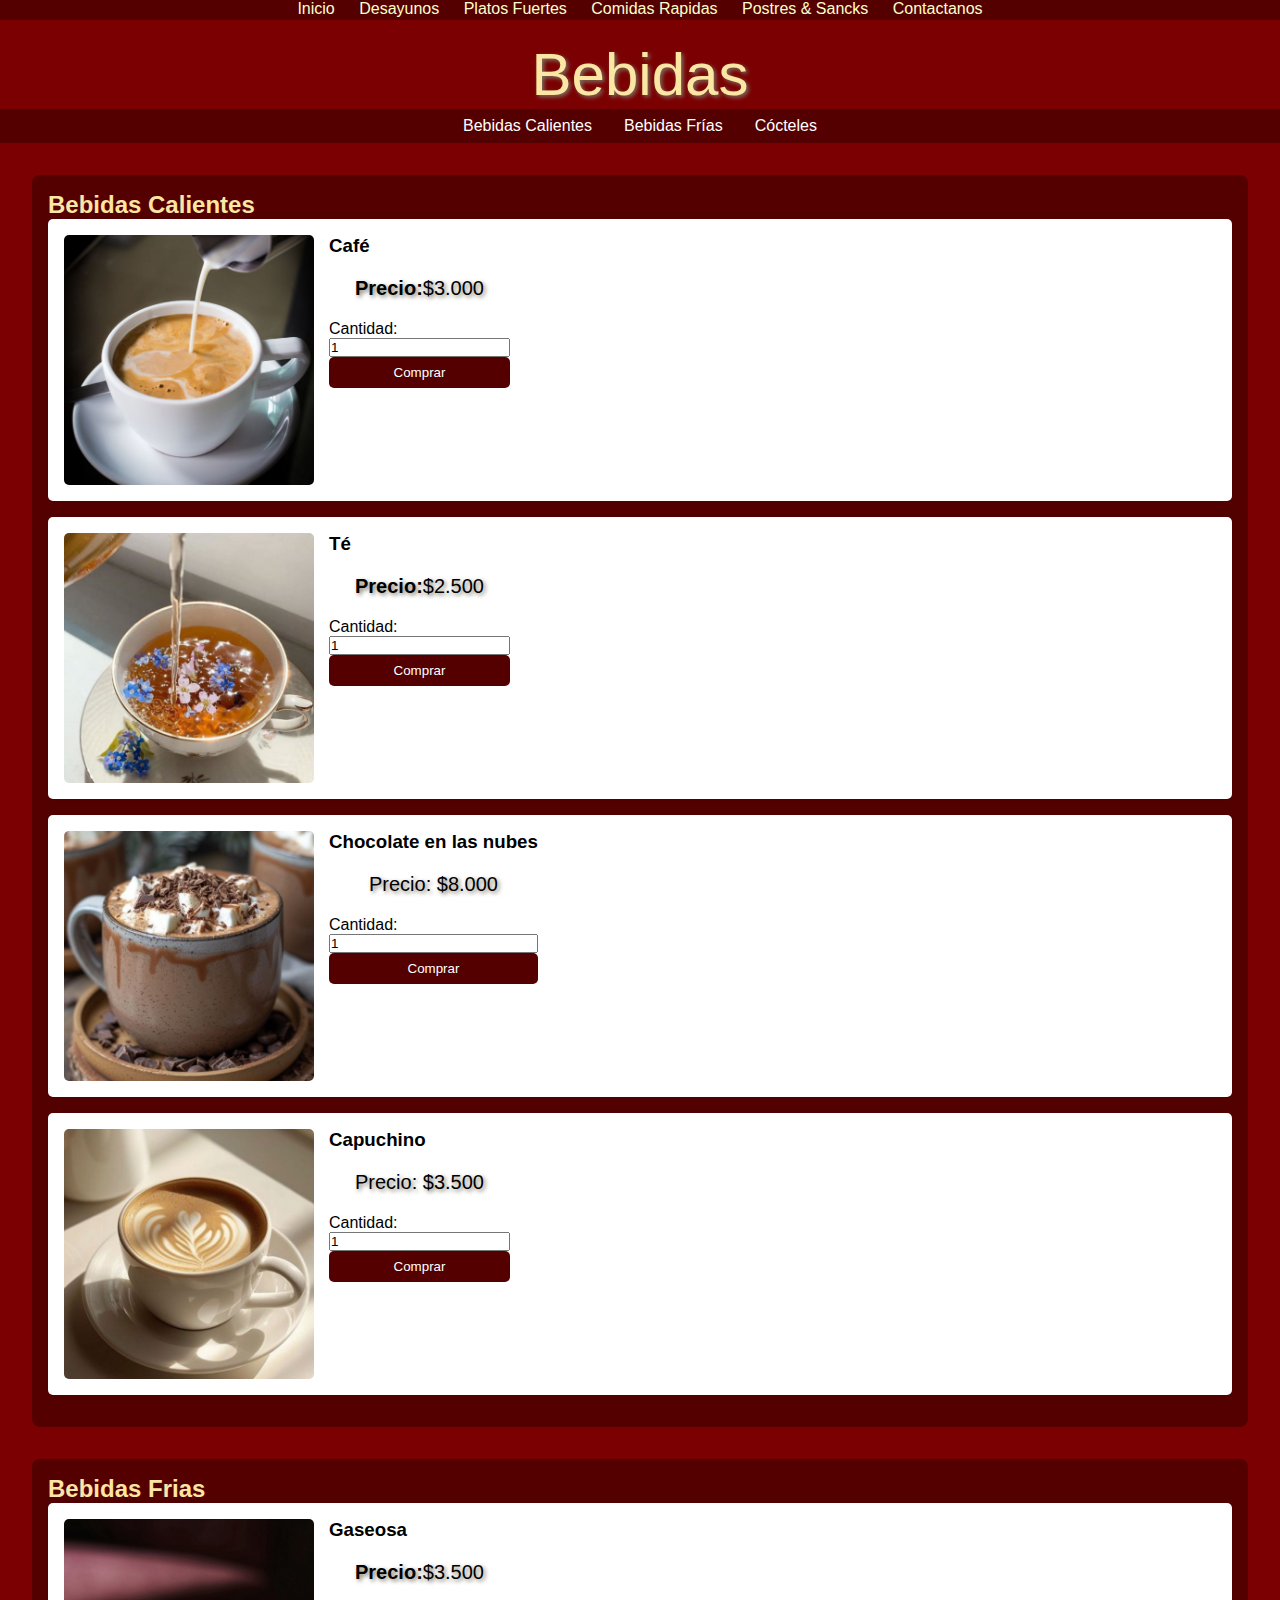
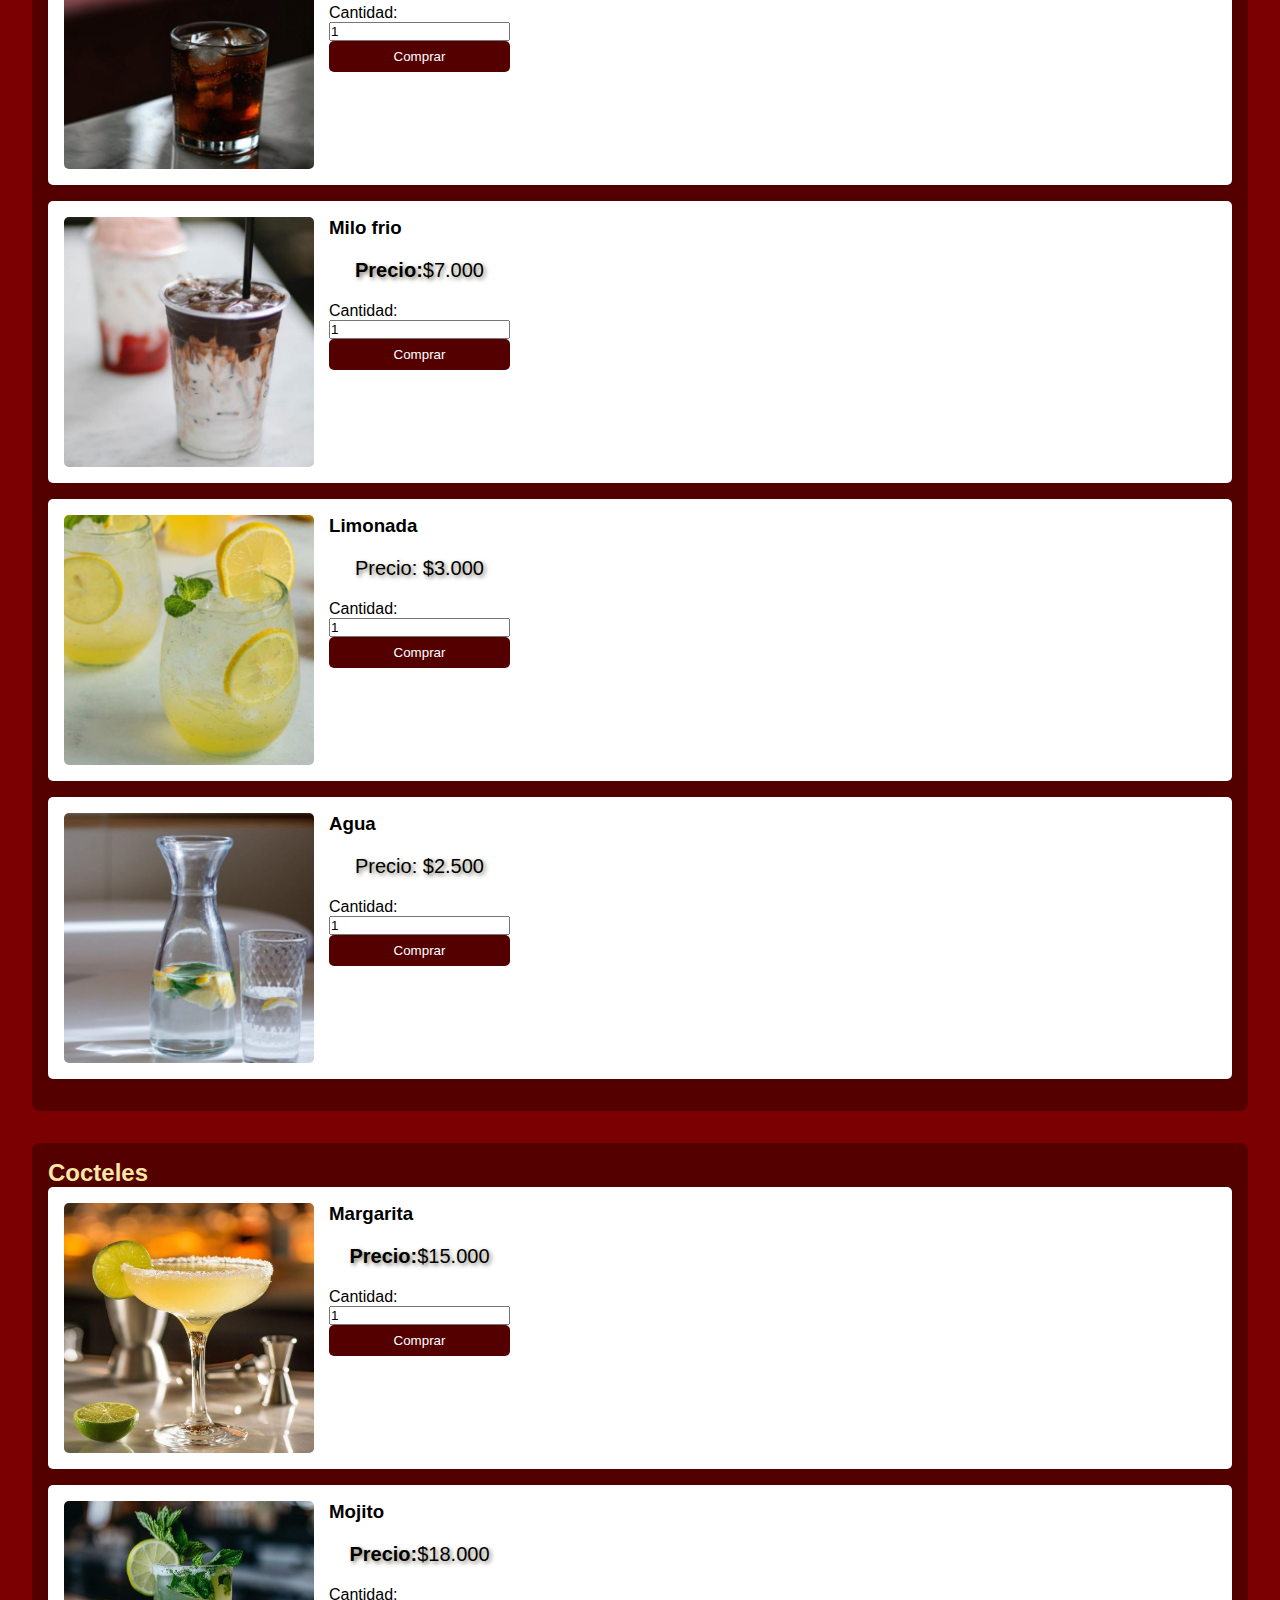
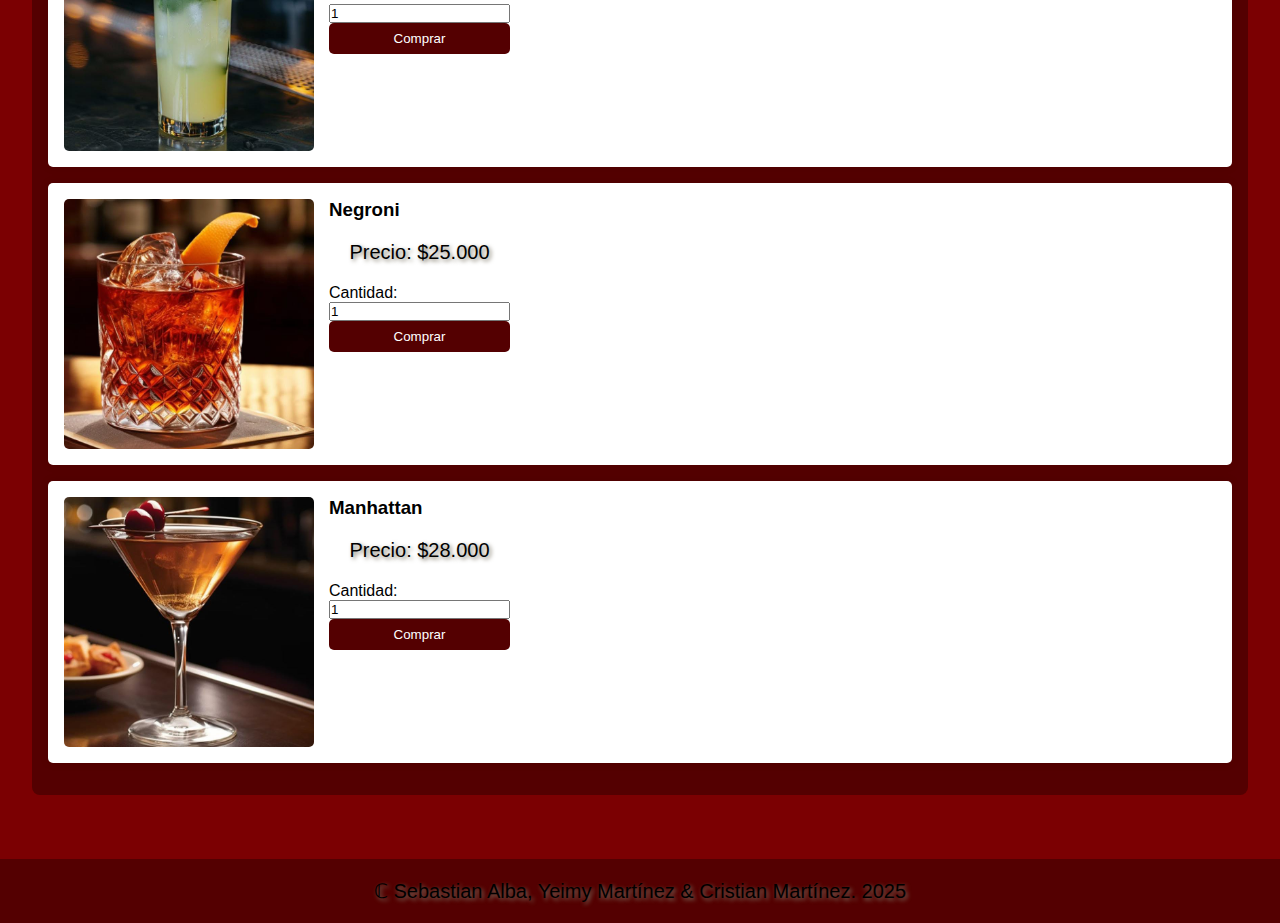
<file: Htmls/bebidas.html>
<!DOCTYPE html>
<html lang="es">
<head>
    <meta charset="UTF-8">
    <meta name="viewport" content="width=device-width, initial-scale=1.0">
    <title>Bebidas</title>

    <link rel="shortcut icon" href="../Sources/letra-d.png">
    <link rel="stylesheet" href="../Css/diseño.css">
    <link rel="stylesheet" href="../Css/stylesY.css">
</head>
<body>
    <div class="headerBody">
        <a href="../Index.html" class="eyelashes-body">Inicio</a>
        <a href="./desayunos.html"class="eyelashes-body">Desayunos</a>
        <a href="./platos_fuertes.html"class="eyelashes-body">Platos Fuertes</a>
        <a href="./comidas_rapidas.html"class="eyelashes-body">Comidas Rapidas</a>
        <a href="./postres_snacks.html"class="eyelashes-body">Postres & Sancks</a>
        <a href="./contacto.html"class="eyelashes-body">Contactanos</a>
    </div>
    
    <h1>Bebidas</h1>
    
    <nav>
        <ul>
            <li><a href="#bebidas-calientes">Bebidas Calientes</a></li>
            <li><a href="#bebidas-frias">Bebidas Frías</a></li>
            <li><a href="#cocteles">Cócteles</a></li>
        </ul>
    </nav>

    <main>

        <section id="bebidas-calientes">
            <h2>Bebidas Calientes</h2>
            <article>
                <div class="article-content">
                    <img src="../Sources/cafe.jpg" alt="Café">
                    <div class="info">  
                        <h3>Café</h3>
                        <p><strong>Precio:</strong> $3.000</p>
                        <label for="cantidad-cafe">Cantidad:</label>
                        <input type="number" id="cantidad-cafe" name="cantidad-cafe" min="1" value="1">
                        <button>Comprar</button>
                    </div>
                </div>
            </article>

            <article>
                <div class="article-content">
                    <img src="../Sources/te.jpg" alt="Té">
                    <div class="info">
                        <h3>Té</h3>
                        <p><strong>Precio:</strong> $2.500</p>
                        <label for="cantidad-te">Cantidad:</label>
                        <input type="number" id="cantidad-te" name="cantidad-te" min="1" value="1">
                        <button>Comprar</button>
                    </div>
                </div>
            </article>
            <article>
                <div class="article-content">
                    <img src="../Sources/chocolate.jpg" alt="chocolate">
                    <div class="info">  
                    <h3>Chocolate en las nubes</h3>
                    <p>Precio: $8.000</p>
                    <label for="cantidad-chocolate">Cantidad:</label>
                    <input type="number" id="cantidad-chocolate" name="cantidad-chocolate" min="1" value="1">
                    <button>Comprar</button>
                     </div>
                    </div>
                </article>
                <article>
                    <div class="article-content">
                        <img src="../Sources/capuchino.jpg" alt="capuchino">
                        <div class="info">  
                        <h3>Capuchino</h3>
                        <p>Precio: $3.500</p>
                        <label for="cantidad-chocolate">Cantidad:</label>
                        <input type="number" id="cantidad-cap" name="cantidad-cap" min="1" value="1">
                        <button>Comprar</button>
                         </div>
                        </div>
            </article>
        </section>
   
    <section id="bebidas-frias">
        <h2>Bebidas Frias</h2>
        <article>
            <div class="article-content">
                <img src="../Sources/gaseosa2.jpeg" alt="gaseosa">
                <div class="info">  
                    <h3>Gaseosa</h3>
                    <p><strong>Precio:</strong> $3.500</p>
                    <label for="cantidad-cafe">Cantidad:</label>
                    <input type="number" id="cantidad-gase" name="cantidad-gase" min="1" value="1">
                    <button>Comprar</button>
                </div>
            </div>
        </article>
        <article>
            <div class="article-content">
                <img src="../Sources/milo.jpeg" alt="milo">
                <div class="info">
                    <h3>Milo frio</h3>
                    <p><strong>Precio:</strong> $7.000</p>
                    <label for="cantidad-te">Cantidad:</label>
                    <input type="number" id="cantidad-milo" name="cantidad-milo" min="1" value="1">
                    <button>Comprar</button>
                </div>
            </div>
        </article>
        <article>
            <div class="article-content">
                <img src="../Sources/limonada.jpg" alt="limonada">
                <div class="info">  
                <h3>Limonada</h3>
                <p>Precio: $3.000</p>
                <label for="cantidad-chocolate">Cantidad:</label>
                <input type="number" id="cantidad-lim" name="cantidad-lim" min="1" value="1">
                <button>Comprar</button>
                 </div>
                </div>
            </article>
            <article>
                <div class="article-content">
                    <img src="../Sources/agua.jpeg" alt="agua">
                    <div class="info">  
                    <h3>Agua</h3>
                    <p>Precio: $2.500</p>
                    <label for="cantidad-agua">Cantidad:</label>
                    <input type="number" id="cantidad-agua" name="cantidad-agua" min="1" value="1">
                    <button>Comprar</button>
                     </div>
                    </div>
        </article>
    </section>
    <section id="cocteles">
        <h2>Cocteles</h2>
        <article>
            <div class="article-content">
                <img src="../Sources/margarita.jpeg" alt="margarita">
                <div class="info">  
                    <h3>Margarita</h3>
                    <p><strong>Precio:</strong> $15.000</p>
                    <label for="cantidad-cafe">Cantidad:</label>
                    <input type="number" id="cantidad-marg" name="cantidad-marg" min="1" value="1">
                    <button>Comprar</button>
                </div>
            </div>
        </article>
    <article>
            <div class="article-content">
                <img src="../Sources/mojito.jpeg" alt="mojito">
                <div class="info">
                    <h3>Mojito</h3>
                    <p><strong>Precio:</strong> $18.000</p>
                    <label for="cantidad-te">Cantidad:</label>
                    <input type="number" id="cantidad-mo" name="cantidad-mo" min="1" value="1">
                    <button>Comprar</button>
                </div>
            </div>
        </article> 
        <article>
            <div class="article-content">
                <img src="../Sources/negroni.jpeg" alt="negroni">
                <div class="info">  
                <h3>Negroni</h3>
                <p>Precio: $25.000</p>
                <label for="cantidad-chocolate">Cantidad:</label>
                <input type="number" id="cantidad-negroni" name="cantidad-negroni" min="1" value="1">
                <button>Comprar</button>
                 </div>
                </div>
            </article>
            <article>
                <div class="article-content">
                    <img src="../Sources/manhattan.jpeg" alt="manhatan">
                    <div class="info">  
                    <h3>Manhattan</h3>
                    <p>Precio: $28.000</p>
                    <label for="cantidad-chocolate">Cantidad:</label>
                    <input type="number" id="cantidad-manh" name="cantidad-manh" min="1" value="1">
                    <button>Comprar</button>
                     </div>
                    </div>
        </article>
    </section>


    </main>

    <footer>
        <p>&Copf; Sebastian Alba, Yeimy Martínez & Cristian Martínez. 2025</p>
    </footer>
</body>
</html>
</file>
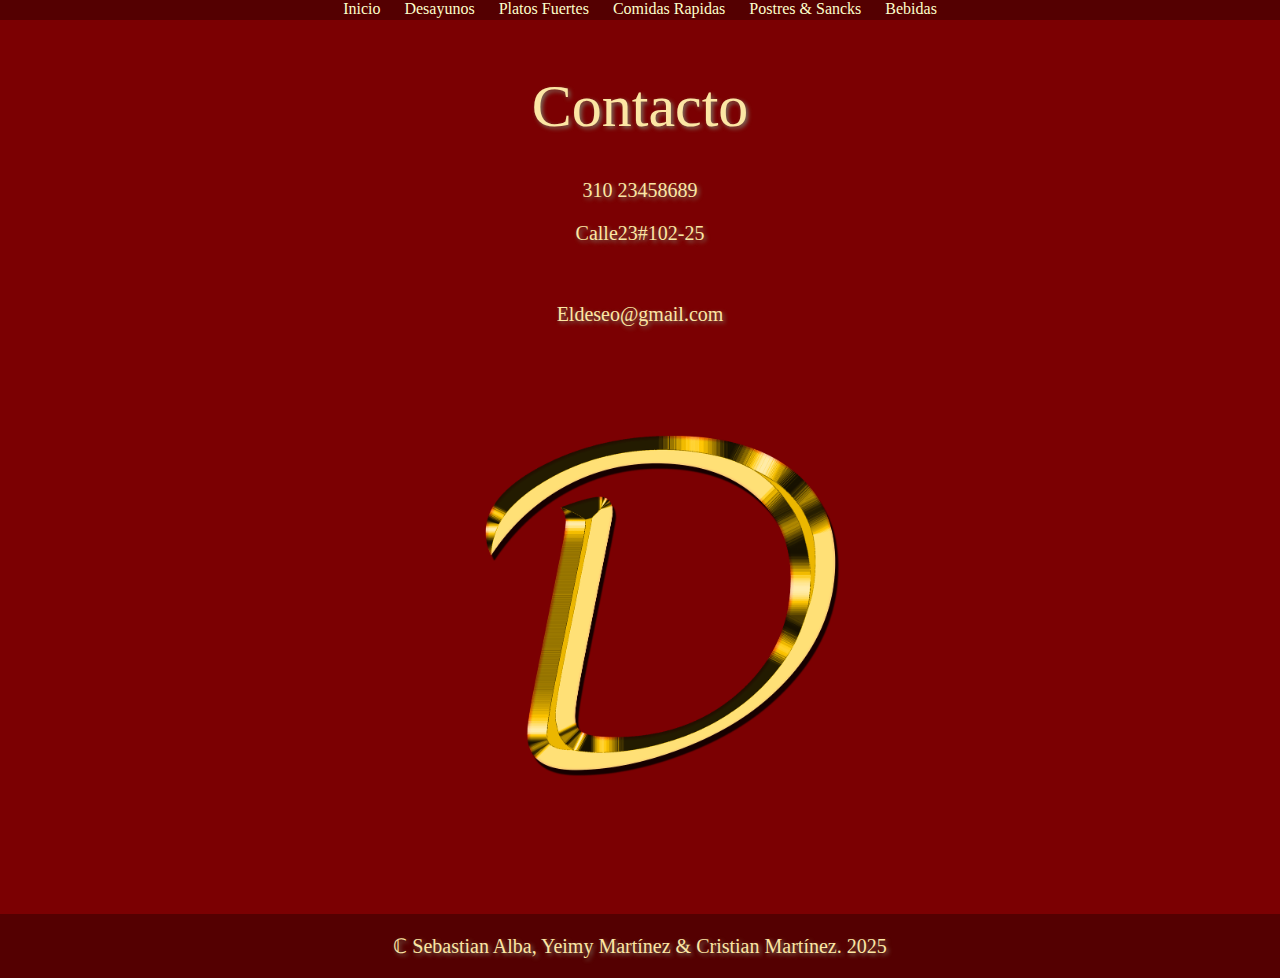
<file: Htmls/contacto.html>
<!DOCTYPE html>
<html lang="es">
<head>
    <meta charset="UTF-8">
    <meta name="viewport" content="width=device-width, initial-scale=1.0">
    <title>Contacto</title>

    <link rel="shortcut icon" href="../Sources/letra-d.png">
    <link rel="stylesheet" href="../Css/diseño.css">
</head>
<body>
    <div class="headerBody">
        <a href="../Index.html" class="eyelashes-body">Inicio</a>
        <a href="./desayunos.html"class="eyelashes-body">Desayunos</a>
        <a href="./platos_fuertes.html"class="eyelashes-body">Platos Fuertes</a>
        <a href="./comidas_rapidas.html"class="eyelashes-body">Comidas Rapidas</a>
        <a href="./postres_snacks.html"class="eyelashes-body">Postres & Sancks</a>
        <a href="./bebidas.html"class="eyelashes-body">Bebidas</a>
    </div>
    
    <main>

        <h1>Contacto</h1>
        <br>
        <p>310 23458689</p>
        <p>Calle23#102-25</p>
        <br>
        <p>Eldeseo@gmail.com</p> 

        <section>
            <img src="../Sources/pngegg.png" alt="logo" class="imagen">
        </section>
        
    </main>

    <footer>
        <p>&Copf; Sebastian Alba, Yeimy Martínez & Cristian Martínez. 2025</p>
    </footer>
</body>
</html>
</file>
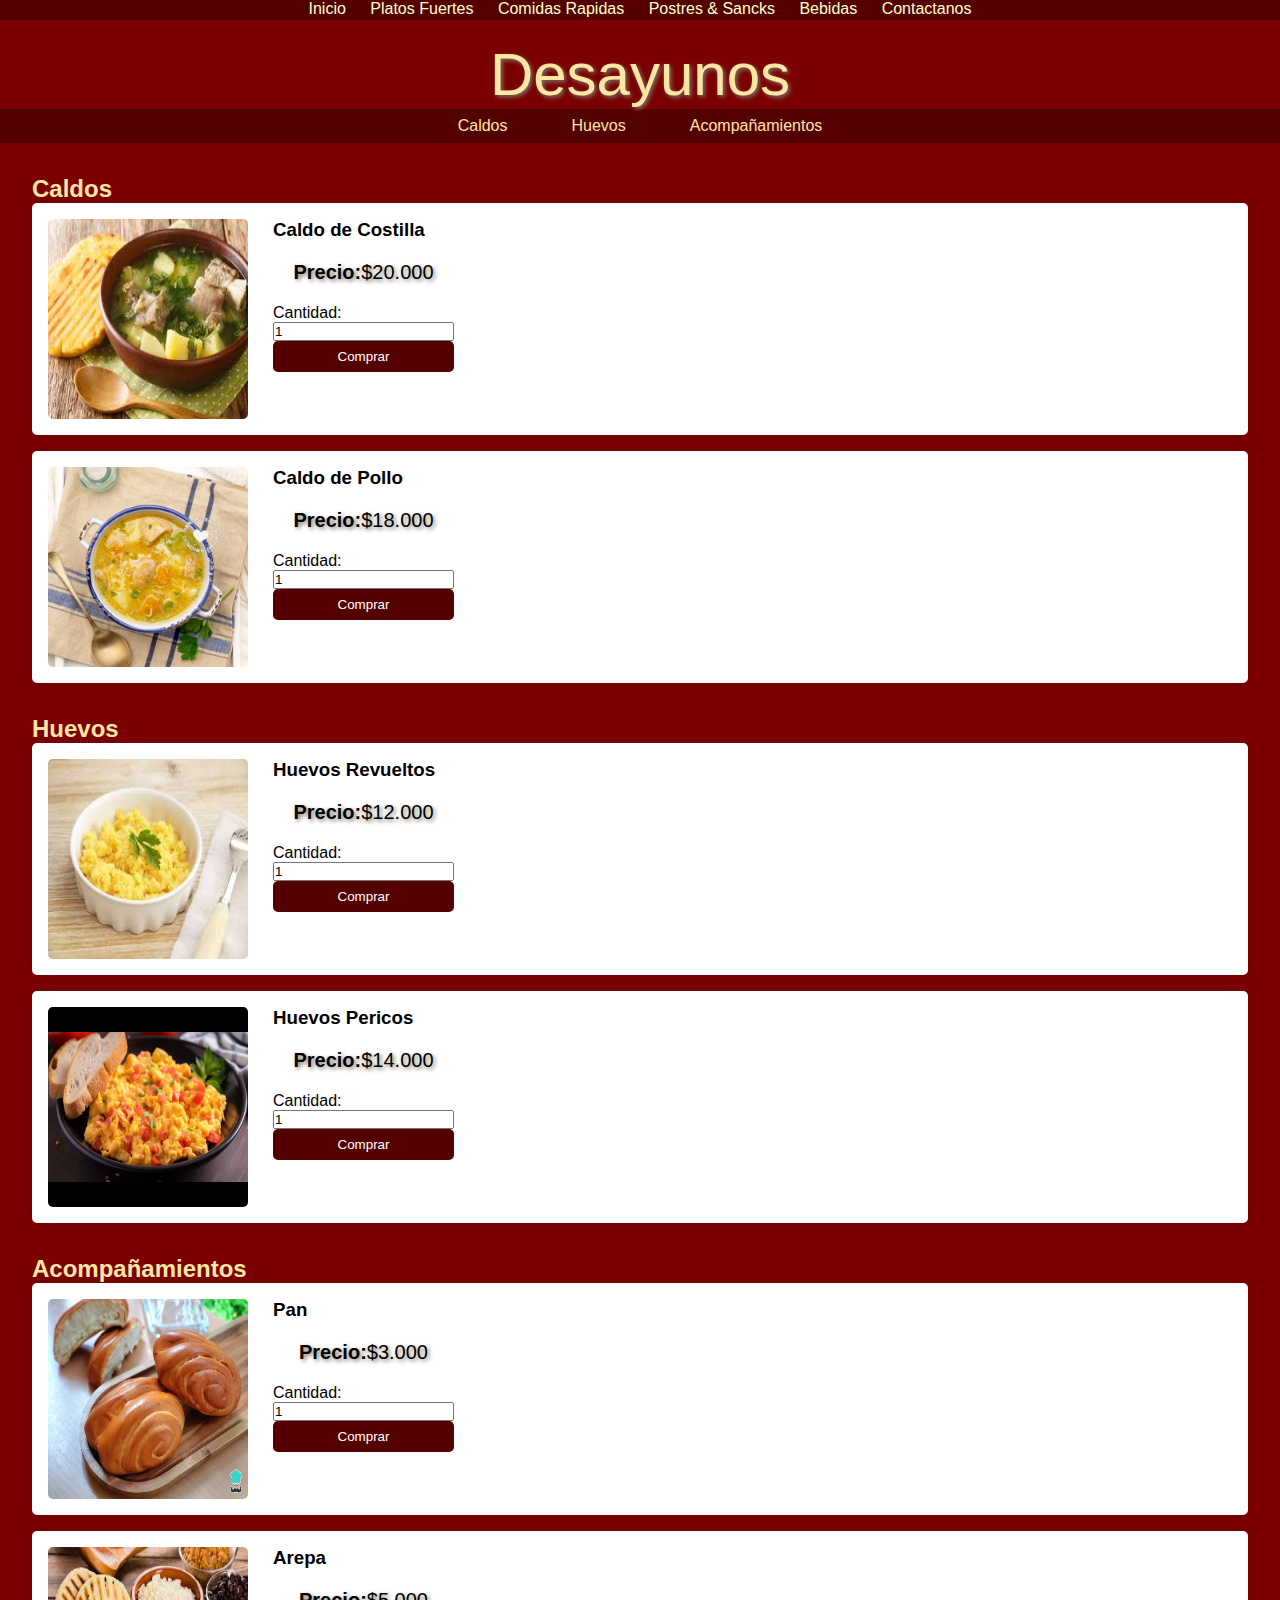
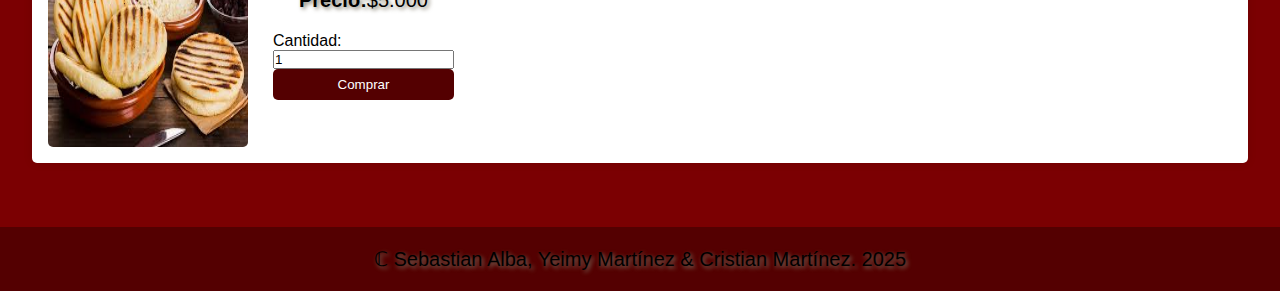
<file: Htmls/desayunos.html>
<!DOCTYPE html>
<html lang="es">
<head>
    <meta charset="UTF-8">
    <meta name="viewport" content="width=device-width, initial-scale=1.0">
    <title>Desayunos</title>

    <link rel="shortcut icon" href="../Sources/letra-d.png">
    <link rel="stylesheet" href="../Css/diseño.css">
    <link rel="stylesheet" href="../Css/styles.css">
</head>
<body>
    <div class="headerBody">
        <a href="../Index.html" class="eyelashes-body">Inicio</a>
        <a href="./platos_fuertes.html"class="eyelashes-body">Platos Fuertes</a>
        <a href="./comidas_rapidas.html"class="eyelashes-body">Comidas Rapidas</a>
        <a href="./postres_snacks.html"class="eyelashes-body">Postres & Sancks</a>
        <a href="./bebidas.html"class="eyelashes-body">Bebidas</a>
        <a href="./contacto.html"class="eyelashes-body">Contactanos</a>
    </div>
    
    <h1>Desayunos</h1>

    <nav>
        <ul>
            <li><a href="#caldos">Caldos</a></li>
            <li><a href="#huevos">Huevos</a></li>
            <li><a href="#acompanamientos">Acompañamientos</a></li>
        </ul>
    </nav>

    <main>

           
        <!--Caldos-->

        <section id="caldos">
            <h2>Caldos</h2>
            <article>
                <div class="article-content">
                    <img src="../Sources/caldo-costilla.jpg" alt="Caldo de Costilla">
                    <div class="info">  
                        <h3>Caldo de Costilla</h3>
                        <p><strong>Precio:</strong> $20.000</p>
                        <label for="cantidad-caldo-1">Cantidad:</label>
                        <input type="number" id="cantidad-caldo-1" name="cantidad-caldo-1" min="1" value="1">
                        <button>Comprar</button>
                    </div>
                </div>
            </article>

            <article>
                <div class="article-content">
                    <img src="../Sources/caldo-pollo.jpg" alt="Caldo de Pollo">
                    <div class="info">
                        <h3>Caldo de Pollo</h3>
                        <p><strong>Precio:</strong> $18.000</p>
                        <label for="cantidad-caldo-2">Cantidad:</label>
                        <input type="number" id="cantidad-caldo-2" name="cantidad-caldo-2" min="1" value="1">
                        <button>Comprar</button>
                    </div>
                </div>
            </article>
        </section>

        <!--Huevos-->

        <section id="huevos">
            <h2>Huevos</h2>
            <article>
                <div class="article-content">
                    <img src="../Sources/huevos-revueltos.jpg" alt="Huevos Revueltos">
                    <div class="info">  
                        <h3>Huevos Revueltos</h3>
                        <p><strong>Precio:</strong> $12.000</p>
                        <label for="cantidad-huevos-1">Cantidad:</label>
                        <input type="number" id="cantidad-huevos-1" name="cantidad-huevos-1" min="1" value="1">
                        <button>Comprar</button>
                    </div>
                </div>
            </article>
            <article>
                <div class="article-content">
                    <img src="../Sources/huevos-pericos.jpg" alt="Huevos Pericos">
                    <div class="info">
                        <h3>Huevos Pericos</h3>
                        <p><strong>Precio:</strong> $14.000</p>
                        <label for="cantidad-huevos-2">Cantidad:</label>
                        <input type="number" id="cantidad-huevos-2" name="cantidad-huevos-2" min="1" value="1">
                        <button>Comprar</button>
                    </div>
                </div>
            </article>
        </section>

        <!--Acompañamientos-->

        <section id="acompanamientos">
            <h2>Acompañamientos</h2>
            <article>
                <div class="article-content">
                    <img src="../Sources/pan.jpg" alt="Pan">
                    <div class="info">  
                        <h3>Pan</h3>
                        <p><strong>Precio:</strong> $3.000</p>
                        <label for="cantidad-pan">Cantidad:</label>
                        <input type="number" id="cantidad-pan" name="cantidad-pan" min="1" value="1">
                        <button>Comprar</button>
                    </div>
                </div>
            </article>

            <article>
                <div class="article-content">
                    <img src="../Sources/arepa.jpg" alt="Arepa">
                    <div class="info">  
                        <h3>Arepa</h3>
                        <p><strong>Precio:</strong> $5.000</p>
                        <label for="cantidad-arepa">Cantidad:</label>
                        <input type="number" id="cantidad-arepa" name="cantidad-arepa" min="1" value="1">
                        <button>Comprar</button>
                    </div>
                </div>
            </article>
        </section>

    </main>

   
    <footer>
        <p>&Copf; Sebastian Alba, Yeimy Martínez & Cristian Martínez. 2025</p>
    </footer>
    
</body>
</html>
</file>
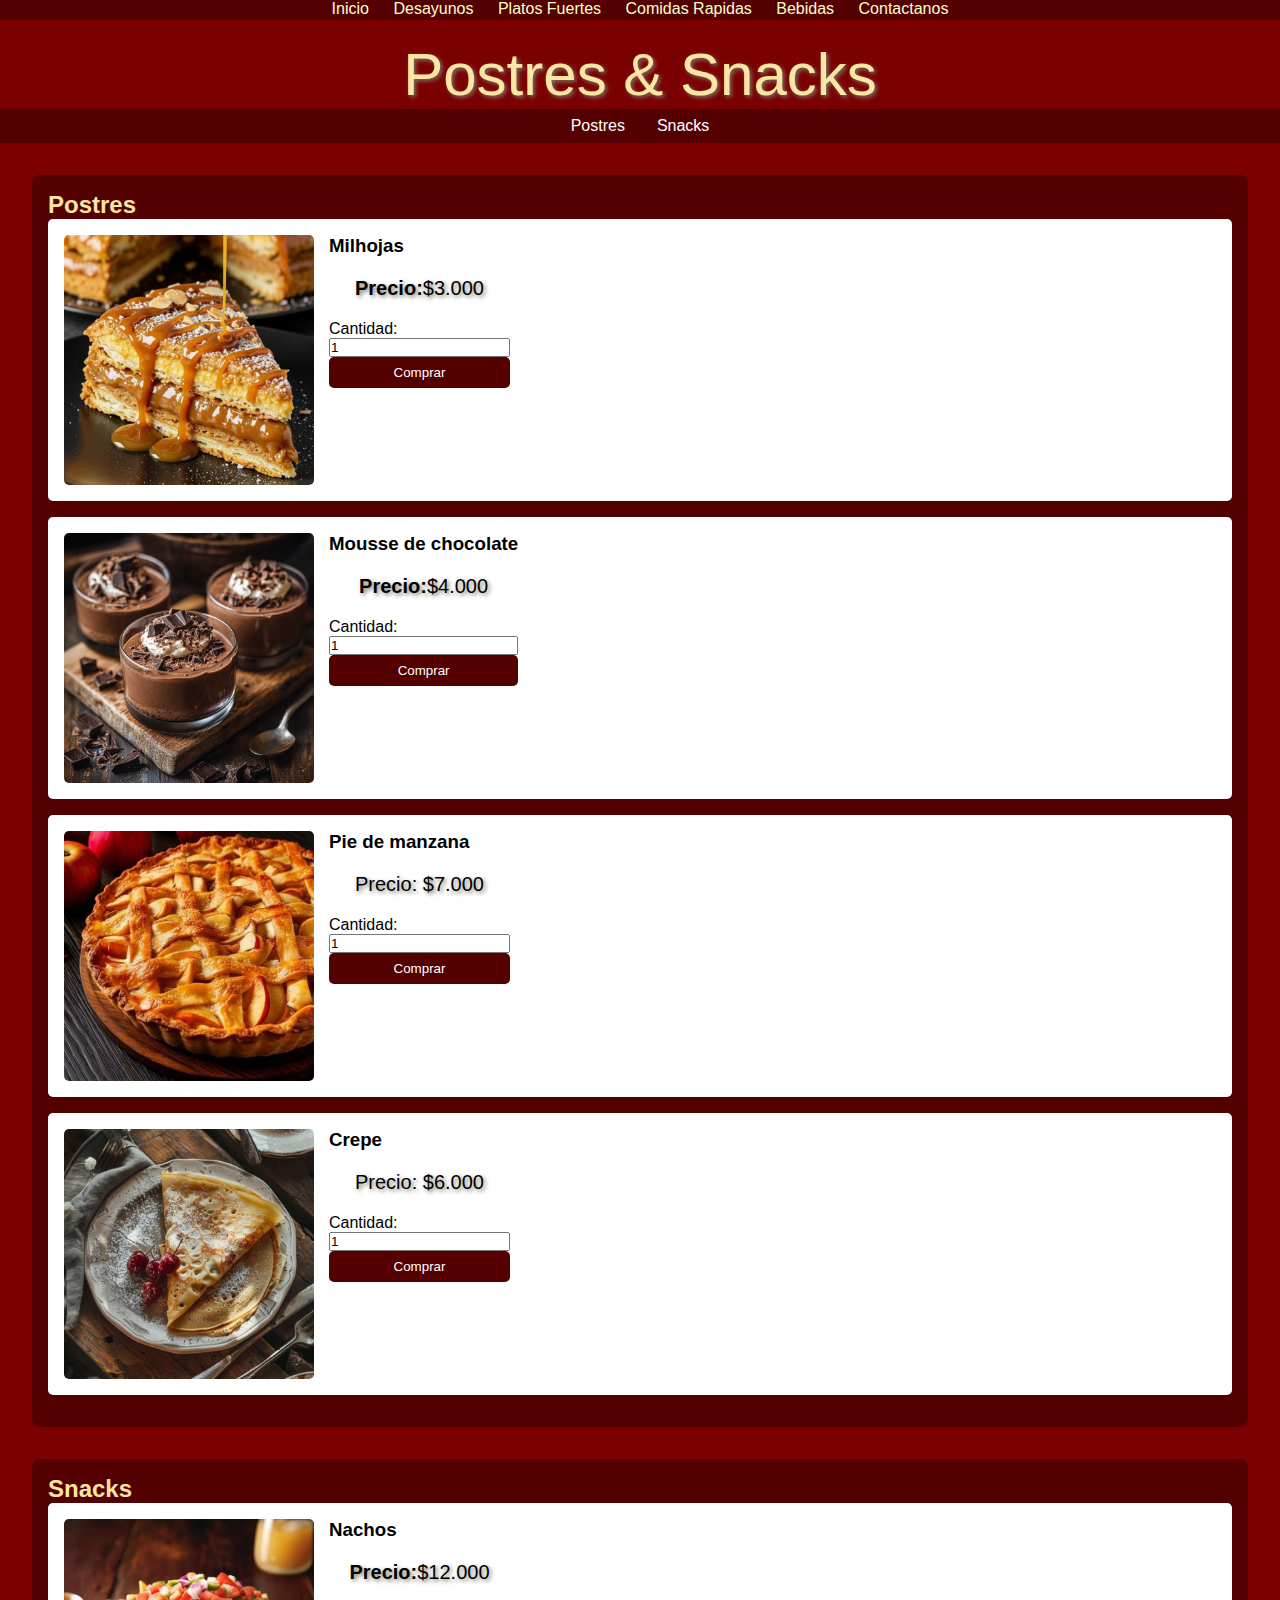
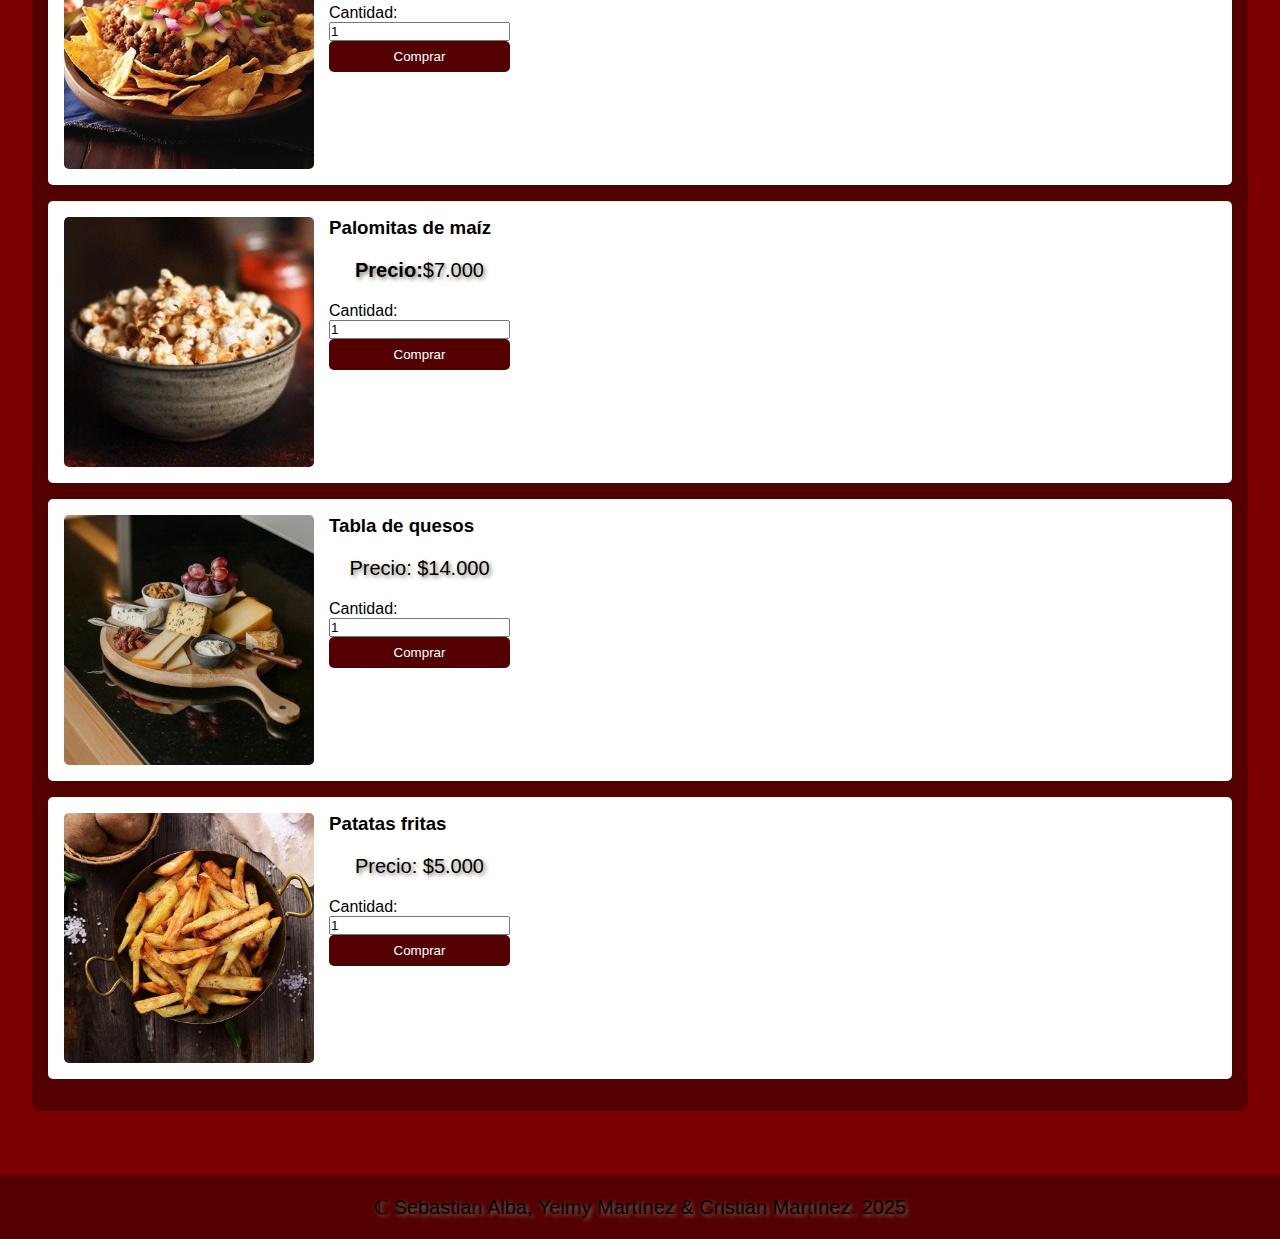
<file: Htmls/postres_snacks.html>
<!DOCTYPE html>
<html lang="es">
<head>
    <meta charset="UTF-8">
    <meta name="viewport" content="width=device-width, initial-scale=1.0">
    <title>Postres & Snacks</title>

    <link rel="shortcut icon" href="../Sources/letra-d.png">
    <link rel="stylesheet" href="../Css/diseño.css">
    <link rel="stylesheet" href="../Css/stylesY.css">
</head>
<body>
    <div class="headerBody">
        <a href="../Index.html" class="eyelashes-body">Inicio</a>
        <a href="./desayunos.html"class="eyelashes-body">Desayunos</a>
        <a href="./platos_fuertes.html"class="eyelashes-body">Platos Fuertes</a>
        <a href="./comidas_rapidas.html"class="eyelashes-body">Comidas Rapidas</a>
        <a href="./bebidas.html"class="eyelashes-body">Bebidas</a>
        <a href="./contacto.html"class="eyelashes-body">Contactanos</a>
    </div>
    
    <h1>Postres & Snacks</h1>

    <nav>
        <ul>
            <li><a href="#postres">Postres</a></li>
            <li><a href="#snacks">Snacks</a></li>
        </ul>
    </nav>

    <main>

        <section id="postres">
            <h2>Postres</h2>
            <article>
                <div class="article-content">
                    <img src="../Sources/milhoja.jpeg" alt="milhoja">
                    <div class="info">  
                        <h3>Milhojas</h3>
                        <p><strong>Precio:</strong> $3.000</p>
                        <label for="cantidad-milhoja">Cantidad:</label>
                        <input type="number" id="cantidad-milh" name="cantidad-milhoja" min="1" value="1">
                        <button>Comprar</button>
                    </div>
                </div>
            </article>
            <article>
                <div class="article-content">
                    <img src="../Sources/mousse.jpeg" alt="mousse">
                    <div class="info">
                        <h3>Mousse de chocolate</h3>
                        <p><strong>Precio:</strong> $4.000</p>
                        <label for="cantidad-mousse">Cantidad:</label>
                        <input type="number" id="cantidad-mousse" name="cantidad-mousse" min="1" value="1">
                        <button>Comprar</button>
                    </div>
                </div>
            </article>
            <article>
                <div class="article-content">
                    <img src="../Sources/piedmanzana.jpeg" alt="piedm">
                    <div class="info">  
                    <h3>Pie de manzana </h3>
                    <p>Precio: $7.000</p>
                    <label for="cantidad-piedm">Cantidad:</label>
                    <input type="number" id="cantidad-piedm" name="cantidad-piedm" min="1" value="1">
                    <button>Comprar</button>
                     </div>
                    </div>
                </article>
                <article>
                    <div class="article-content">
                        <img src="../Sources/crepe.jpeg" alt="crepe">
                        <div class="info">  
                        <h3>Crepe</h3>
                        <p>Precio: $6.000</p>
                        <label for="cantidad-">Cantidad:</label>
                        <input type="number" id="cantidad-crepe" name="cantidad-crepe" min="1" value="1">
                        <button>Comprar</button>
                         </div>
            </article>
        </section>
   
    <section id="snacks">
        <h2>Snacks</h2>
        <article>
            <div class="article-content">
                <img src="../Sources/nachos.jpeg" alt="nachos">
                <div class="info">  
                    <h3>Nachos </h3>
                    <p><strong>Precio:</strong> $12.000</p>
                    <label for="cantidad-cafe">Cantidad:</label>
                    <input type="number" id="cantidad-nachos" name="cantidad-nachos" min="1" value="1">
                    <button>Comprar</button>
                </div>
            </div>
        </article>
        <article>
            <div class="article-content">
                <img src="../Sources/palomitas.jpeg" alt="palomitas">
                <div class="info">
                    <h3>Palomitas de maíz</h3>
                    <p><strong>Precio:</strong> $7.000</p>
                    <label for="cantidad-palom">Cantidad:</label>
                    <input type="number" id="cantidad-palom" name="cantidad-palom" min="1" value="1">
                    <button>Comprar</button>
                </div>
            </div>
        </article>
        <article>
            <div class="article-content">
                <img src="../Sources/queso.jpeg" alt="tqueso">
                <div class="info">  
                <h3>Tabla de quesos</h3>
                <p>Precio: $14.000</p>
                <label for="cantidad-chocolate">Cantidad:</label>
                <input type="number" id="cantidad-tabladc name="cantidad-tabladc" min="1" value="1">
                <button>Comprar</button>
                 </div>
                </div>
            </article>
            <article>
                <div class="article-content">
                    <img src="../Sources/patatas.jpeg" alt="patatas">
                    <div class="info">  
                    <h3>Patatas fritas</h3>
                    <p>Precio: $5.000</p>
                    <label for="cantidad-chocolate">Cantidad:</label>
                    <input type="number" id="cantidad-patatas" name="cantidad-patatas" min="1" value="1">
                    <button>Comprar</button>
                     </div>
                    </div>
        </article>
    </section>

    </main>

    <footer>
        <p>&Copf; Sebastian Alba, Yeimy Martínez & Cristian Martínez. 2025</p>
    </footer>
</body>
</html>
</file>
<file: Css/diseño.css>
*{
    padding: 0px;
    margin: 0px;
    box-sizing: border-box;
}

.headerBody{
    text-align: center;
    color: #fdffcb;
    height: 20px;
    background-color: #540001;
}

body{
    background-color:#7b0002;
}


.eyelashes-body{
    margin: auto;
    align-items: center;
    justify-content: space-between;
    padding: 10px; 
    text-decoration: none;
    color: unset
}

h1{
    font-weight: 500;
    font-size: 60px;
    color: #fce6a4;
    text-shadow: 2px 2px 4px #7b7564;
    margin-top: 20px;
    display: flex;
    justify-content: center;    
}

p{
    font-weight: 500;
    font-size: 20px;
    color: #fce6a4;
    margin: 20px;
    text-shadow: 2px 2px 4px #7b7564;
    margin-top: 20px;
    display: flex;
    justify-content: center;   
}

main {
    padding: 2rem;
}

section {
    margin-bottom: 2rem;
}

.imagen{
    width: 500px;      
    height: auto;
    display: block;    
  margin: 0 auto;
}

footer{
    background-color: #540001;
    color: #fce6a4;
    display: flex;
    align-items: center;
    justify-content: center;
    overflow: hidden;
    flex-direction: column;
}
</file>
<file: Css/stylesY.css>
body {
    font-family: Arial, sans-serif;
    background-color: #7b0002;
    margin: 0;
    padding: 0;
}
header {
    background-color: #540001;
    color: #ffffff;
    padding: 1rem;
    text-align: center;
}
nav ul {
    list-style: none;
    padding: 0;
    display: flex;
    justify-content: center;
    background-color: #540001;
    
}
nav ul li a {
    color: #fff;
    text-decoration: none;
    padding: 0.5rem 1rem;
    display: block;
    
}

article img {
    width: 250px; 
    height: 250px;
    border-radius: 5px;
}
article button {
    background-color: #540001;
    color: white;
    border: none;
    padding: 8px 12px;
    cursor: pointer;
    border-radius: 5px;
}
article {
    background-color: #fff;
    padding: 1rem;
    border-radius: 5px;
    box-shadow: 0 0 10px rgba(0, 0, 0, 0.1);
    margin-bottom: 1rem;
    transition: transform 0.3s;
    display: flex;
    flex-wrap: wrap;
    gap: 15px;
}
.article-content {
    display: flex;
    flex-direction: row;
    gap: 15px;
    flex: 1;
}
.info {
    display: flex;
    flex-direction: column;
}

section#bebidas-calientes {
    background-color: #540001;
    padding: 1rem;
    border-radius: 8px;
}
section#bebidas-frias {
    background-color: #540001;
    padding: 1rem;
    border-radius: 8px;
}
section#cocteles {
    background-color: #540001;
    padding: 1rem;
    border-radius: 8px;
}
section#postres {
    background-color: #540001; 
    padding: 1rem;
    border-radius: 8px;
}
section#snacks {
    background-color: #540001;
    padding: 1rem;
    border-radius: 8px;
}
main {
    padding: 2rem;
}
section {
    margin-bottom: 2rem;
}
article:hover {
    transform: scale(1.05);
}
p{
    color:black}
h2{
    color: #fce6a4;
}
</file>
<file: Css/styles.css>
body {
    font-family: Arial, sans-serif;
    background-color: #7b0002;
    margin: 0;
    padding: 0;
}

header {
    background-color: #540001;
    color: #fce6a4;
    padding: 1rem;
    text-align: center;
}
nav ul {
    list-style: none;
    padding: 0;
    display: flex;
    justify-content: center;
    background-color: #540001;
}
nav ul li {
    margin: 0 1rem;
}
nav ul li a {
    color: #fce6a4;
    text-decoration: none;
    padding: 0.5rem 1rem;
    display: block;
}
nav ul li a:hover {
    background-color: #555;
}
main {
    padding: 2rem;
}
section {
    margin-bottom: 2rem;
}

h2{
    color: #fce6a4;
}
section#hamburguesas {
    background-color: #540001;
    padding: 1rem;
    border-radius: 8px;
}
section#perros-calientes{
    background-color: #540001;
    padding: 1rem;
    border-radius: 8px;
}
section#pizza {
    background-color: #540001;
    padding: 1rem;
    border-radius: 8px;
}
section#salchipapa {
    background-color: #540001;
    padding: 1rem;
    border-radius: 8px;
}
article {
    background-color: #fff;
    padding: 1rem;
    border-radius: 5px;
    box-shadow: 0 0 10px rgba(0, 0, 0, 0.1);
    margin-bottom: 1rem;
    transition: transform 0.3s;
    display: flex;
    flex-wrap: wrap;
    gap: 15px;
}
.article-content {
    display: flex;
    flex-direction: row;
    gap: 25px;
    flex: 1;
}

article img {
    width: 200px;
    height: 200px;
    border-radius: 5px;
}
.info {
    display: flex;
    flex-direction: column;
}
article button {
    background-color: #540001;
    color: rgb(255, 255, 255);
    border: none;
    padding: 8px 12px;
    cursor: pointer;
    border-radius: 5px;
}
article button:hover {
    background-color: #b25555;
}
article:hover {
    transform: scale(1.05);
}
p{
    color: #000000;
}
</file>
